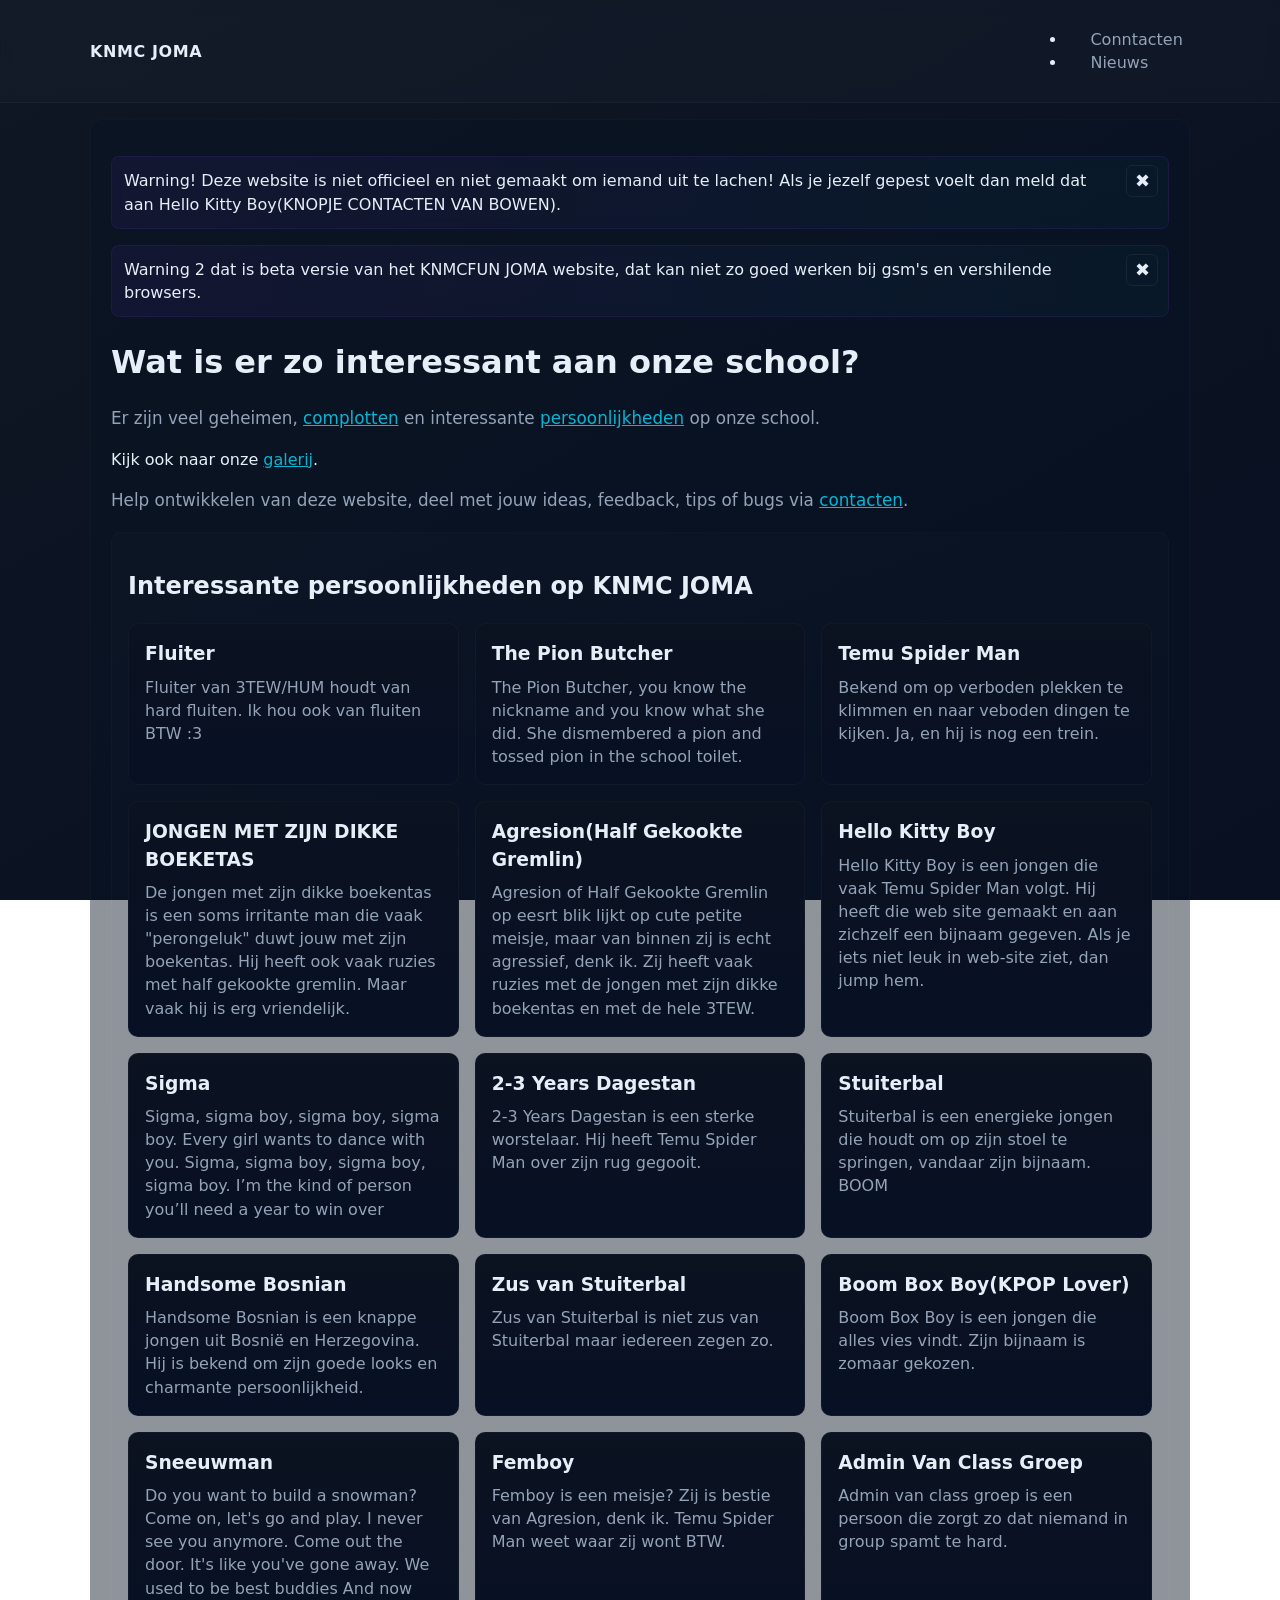
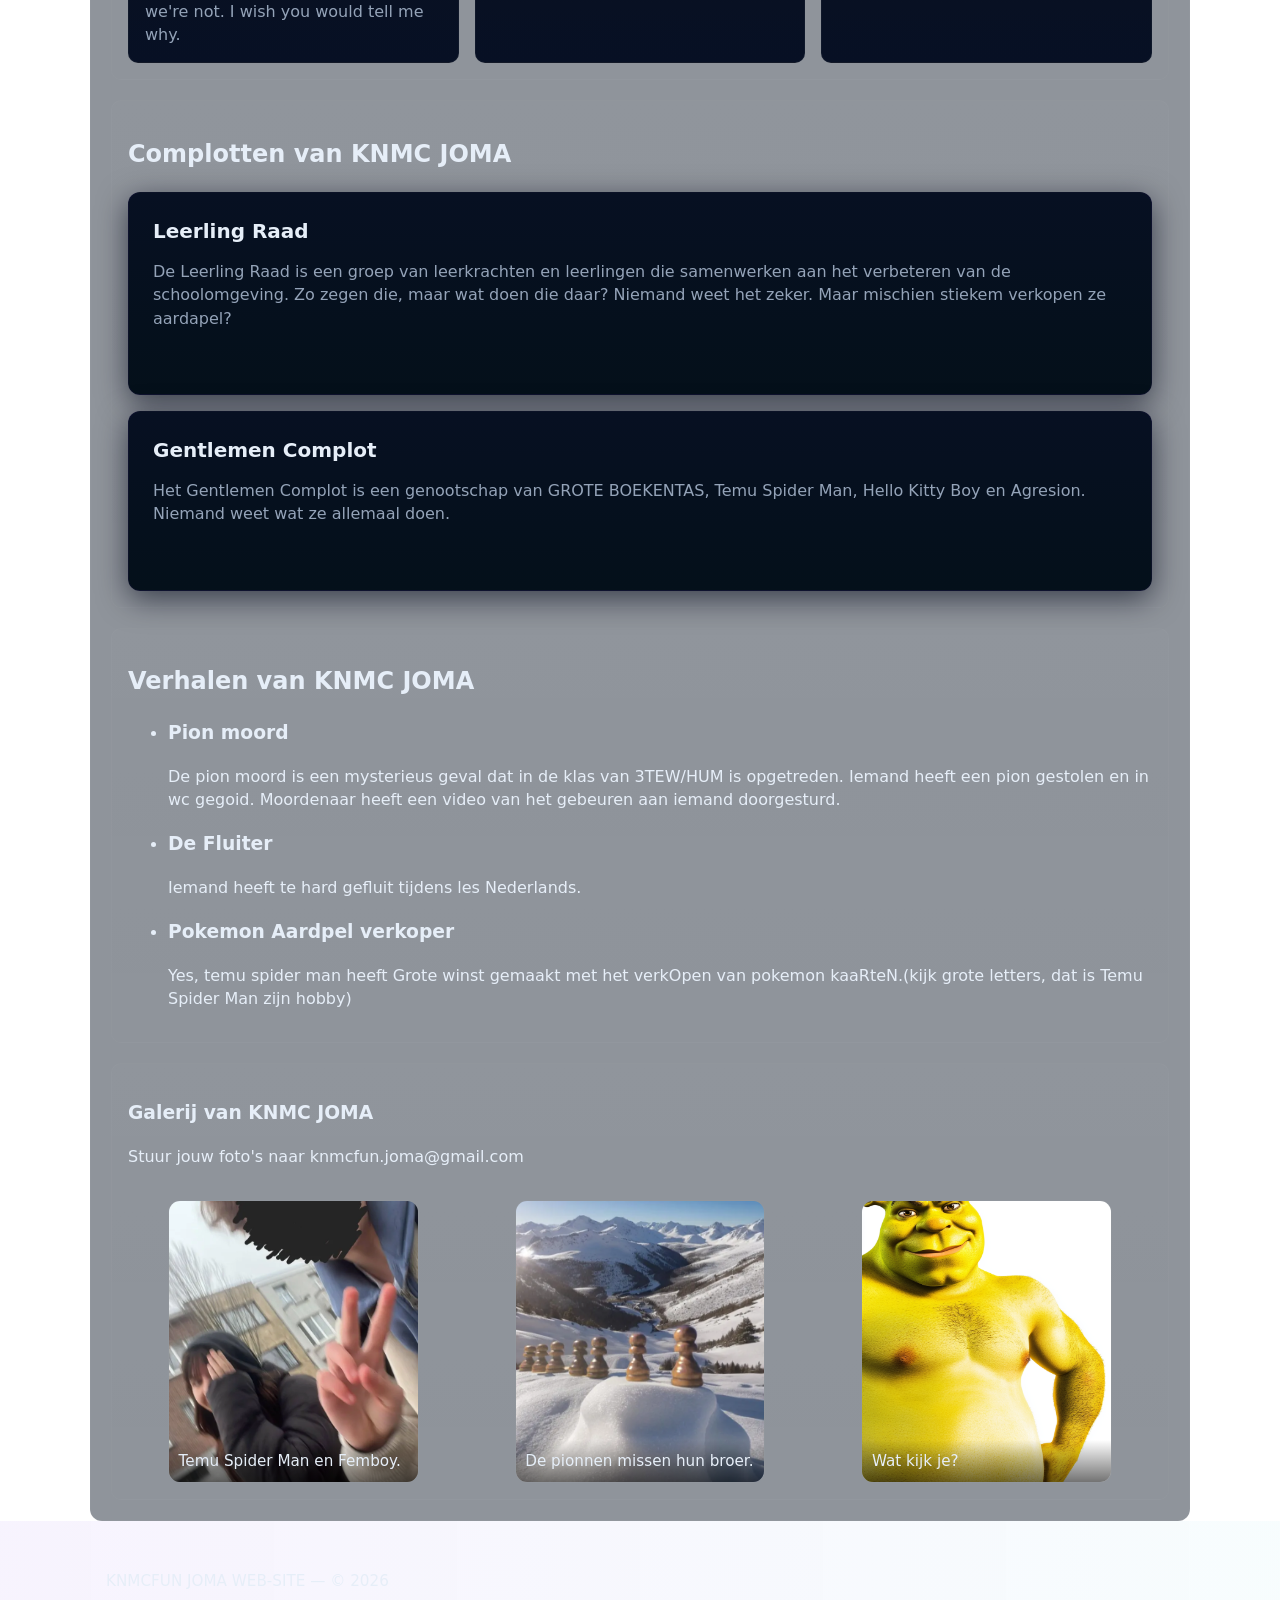
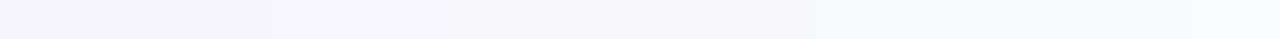
<file: index.html>
<!DOCTYPE html>
<html lang="nl">
    <head>
        <meta charset="utf-8">
        <meta name="viewport" content="width=device-width, initial-scale=1">
        <link rel="stylesheet" href="styles.css">
        <noscript>JavaScript is off — some enhancements are disabled.</noscript>
        <title>KNMC JOMA</title>
        <script src="js/main.js" defer></script>
    </head>
    <body>
        <header class="site-header">
            <div class="container header-inner">
                <div class="brand">KNMC JOMA</div>
                <nav class="main-nav" aria-label="Hoofd navigatie">
                    <ul>
                        <li><a href="mailto:knmcfun.joma@gmail.com">Conntacten</a></li>
                        <li><a href="news.html">Nieuws</a></li>
                    </ul>
                </nav>
            </div>
        </header>
        <main class="container" id="content">
            <p class="Warning">
                Warning! Deze website is niet officieel en niet gemaakt om iemand uit te lachen! Als je jezelf gepest voelt dan meld dat aan Hello Kitty Boy(KNOPJE CONTACTEN VAN BOWEN).
                <button class="close-warning" aria-label="Sluit waarschuwing">✖</button>
            </p>
                <p class="Warning">
                    Warning 2 dat is beta versie van het KNMCFUN JOMA website, dat kan niet zo goed werken bij gsm's en vershilende browsers.
                    <button class="close-warning" aria-label="Sluit waarschuwing">✖</button>
                </p>
            <h1>Wat is er zo interessant aan onze school?</h1>
            <p class="lead">Er zijn veel geheimen, <a href="#complotten">complotten</a> en interessante <a href="#persoonlijkheden">persoonlijkheden</a> op onze school.</p>
            <p>Kijk ook naar onze <a href="#Fotos">galerij</a>.</p>
            <p class="lead">Help ontwikkelen van deze website, deel met jouw ideas, feedback, tips of bugs via <a href="mailto:knmcfun.joma@gmail.com">contacten</a>.</p>
            <section id="persoonlijkheden" class="panel" aria-labelledby="persoonlijkheden-heading">
                <h2 id="persoonlijkheden-heading">Interessante persoonlijkheden op KNMC JOMA</h2>
                <div class="cards">
                    <article class="card" id="Fluiter">
                        <h3>Fluiter</h3>
                        <p>Fluiter van 3TEW/HUM houdt van hard fluiten. Ik hou ook van fluiten BTW :3</p>
                    </article>

                    <article class="card" id="PionButcher">
                        <h3>The Pion Butcher</h3>
                        <p>The Pion Butcher, you know the nickname and you know what she did. She dismembered a pion and tossed pion in the school toilet.</p>
                    </article>

                    <article class="card" id="WCSpiderMan">
                        <h3>Temu Spider Man</h3>
                        <p>Bekend om op verboden plekken te klimmen en naar veboden dingen te kijken. Ja, en hij is nog een trein.</p>
                    </article>
                    <article class="card" id="DikkeBoeketas">
                        <h3>JONGEN MET ZIJN DIKKE BOEKETAS</h3>
                        <p>De jongen met zijn dikke boekentas is een soms irritante man die vaak "perongeluk" duwt jouw met zijn boekentas. Hij heeft ook vaak ruzies met half gekookte gremlin. Maar vaak hij is erg vriendelijk.</p>
                    </article>
                    <article class="card" id="HalfGekookteGremlin">
                        <h3>Agresion(Half Gekookte Gremlin)</h3>
                        <p>Agresion of Half Gekookte Gremlin op eesrt blik lijkt op cute petite meisje, maar van binnen zij is echt agressief, denk ik. Zij heeft vaak ruzies met de jongen met zijn dikke boekentas en met de hele 3TEW.</p>
                    </article>
                    <article class="card" id="HelloKittyBoy">
                        <h3>Hello Kitty Boy</h3>
                        <p>Hello Kitty Boy is een jongen die vaak Temu Spider Man volgt. Hij heeft die web site gemaakt en aan zichzelf een bijnaam gegeven. Als je iets niet leuk in web-site ziet, dan jump hem.</p>
                    </article>
                    <article class="card" id="Sigma">
                        <h3>Sigma</h3>
                        <p>Sigma, sigma boy, sigma boy, sigma boy. Every girl wants to dance with you. Sigma, sigma boy, sigma boy, sigma boy. I’m the kind of person you’ll need a year to win over</p>
                    </article>
                    <article class="card" id="Dagestan">
                        <h3>2-3 Years Dagestan</h3>
                        <p>2-3 Years Dagestan is een sterke worstelaar. Hij heeft Temu Spider Man over zijn rug gegooit.</p>
                    </article>
                    <article class="card" id="stuiterbal">
                        <h3>Stuiterbal</h3>
                        <p>Stuiterbal is een energieke jongen die houdt om op zijn stoel te springen, vandaar zijn bijnaam.</p>
                        <p>BOOM</p>
                    </article>
                    <article class="card" id="handsomeBosnian">
                        <h3>Handsome Bosnian</h3>
                        <p>Handsome Bosnian is een knappe jongen uit Bosnië en Herzegovina. Hij is bekend om zijn goede looks en charmante persoonlijkheid.</p>
                    </article>
                    <article class="card" id="zusVanStruiterbal">
                        <h3>Zus van Stuiterbal</h3>
                        <p>Zus van Stuiterbal is niet zus van Stuiterbal maar iedereen zegen zo.</p>
                    </article>
                    <article class="card" id="boomBoxBoy">
                        <h3>Boom Box Boy(KPOP Lover)</h3>
                        <p>Boom Box Boy is een jongen die alles vies vindt. Zijn bijnaam is zomaar gekozen.</p>
                    </article>
                    <article class="card" id="Sneeuwman">
                        <h3>Sneeuwman</h3>
                        <p>Do you want to build a snowman? Come on, let's go and play. I never see you anymore. Come out the door. It's like you've gone away. We used to be best buddies And now we're not. I wish you would tell me why.</p>
                    </article>
                    <article class="card" id="Femboy">
                        <h3>Femboy</h3>
                        <p>Femboy is een meisje? Zij is bestie van Agresion, denk ik. Temu Spider Man weet waar zij wont BTW.</p>
                    </article>
                    <article class="card" id="Groep admin">
                        <h3>Admin Van Class Groep</h3>
                        <p>Admin van class groep is een persoon die zorgt zo dat niemand in group spamt te hard.</p>
                    </article>
                </div>
            </section>
            <section id="complotten" class="panel" aria-labelledby="complotten-heading">
                <h2 id="complotten-heading">Complotten van KNMC JOMA</h2>
                <article id="LerelingRaad" class="block">
                    <h3>Leerling Raad</h3>
                    <p>De Leerling Raad is een groep van leerkrachten en leerlingen die samenwerken aan het verbeteren van de schoolomgeving. Zo zegen die, maar wat doen die daar? Niemand weet het zeker. Maar mischien stiekem verkopen ze aardapel?</p>
                    </article>
                <article id="GentelmenComplot" class="block">
                    <h3>Gentlemen Complot</h3>
                    <p>Het Gentlemen Complot is een genootschap van GROTE BOEKENTAS, Temu Spider Man, Hello Kitty Boy en Agresion. Niemand weet wat ze allemaal doen.</p>
                </article>
            </section>
            <section id="verhalen" class="panel" aria-labelledby="verhalen-heading">
                <h2 id="verhalen-heading">Verhalen van KNMC JOMA</h2>
                <ul>
                    <li>
                        <h3>Pion moord</h3>
                        <p>De pion moord is een mysterieus geval dat in de klas van 3TEW/HUM is opgetreden. Iemand heeft een pion gestolen en in wc gegoid. Moordenaar heeft een video van het gebeuren aan iemand doorgesturd.</p>
                    </li>
                    <li>
                        <h3>De Fluiter</h3>
                        <p>Iemand heeft te hard gefluit tijdens les Nederlands.</p>
                    </li>
                    <li>
                        <h3>Pokemon Aardpel verkoper</h3>
                        <p>Yes, temu spider man heeft Grote winst gemaakt met het verkOpen van pokemon kaaRteN.(kijk grote letters, dat is Temu Spider Man zijn hobby)</p>
                    </li>
                </ul>
            </section>
            <section id="Fotos" class="panel">
                <h3>Galerij van KNMC JOMA</h3>
                <p>Stuur jouw foto's naar knmcfun.joma@gmail.com</p>
                <div class="photo-row">
                    <figure class="photo-block small">
                        <img src="img/Th&Fem.png" alt="Th&Fem" class="photo">
                        <figcaption class="caption">Temu Spider Man en Femboy.</figcaption>
                    </figure>
                    <figure class="photo-block small">
                        <img src="img/Pion.png" alt="Pion" class="photo">
                        <figcaption class="caption">De pionnen missen hun broer.</figcaption>
                    </figure>
                    <figure class="photo-block small">
                        <img src="img/Shrek.png" alt="Shrek" class="photo">
                        <figcaption class="caption">Wat kijk je?</figcaption>
                    </figure>
                </div>
            </section>
        </main>

        <footer class="site-footer">
            <div class="container">
                <p>KNMCFUN JOMA WEB-SITE — &copy; <span id="year"></span></p>
            </div>
        </footer>

        <script>
            document.getElementById('year').textContent = new Date().getFullYear();
        </script>
    </body>
</html>
</file>
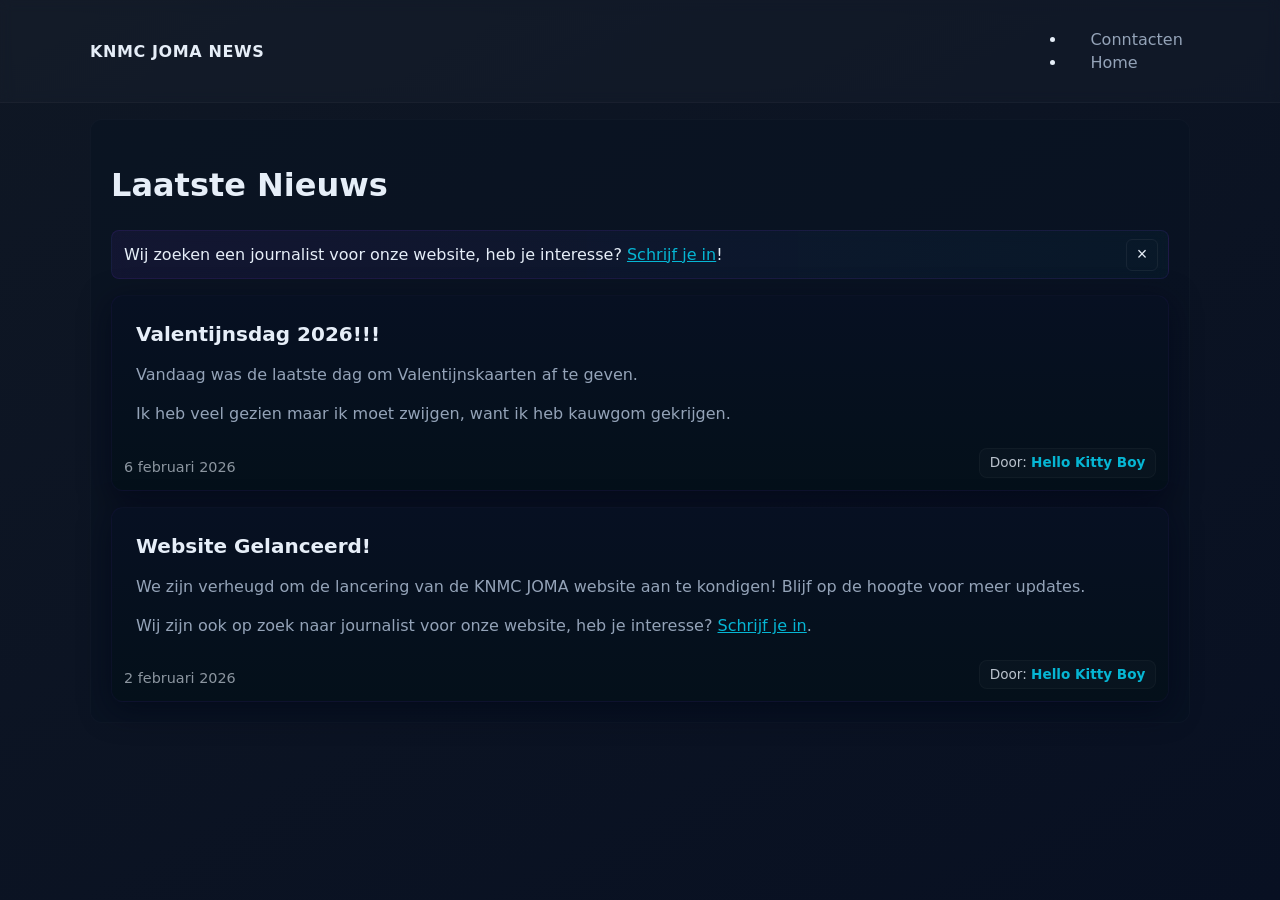
<file: news.html>
<!DOCTYPE html>
<html lang="nl">
    <head>
        <meta charset="utf-8">
        <meta name="viewport" content="width=device-width, initial-scale=1">
        <link rel="stylesheet" href="styles.css">
        <noscript>JavaScript is off — some enhancements are disabled.</noscript>
        <title>KNMC JOMA NEWS</title>
        <script src="js/main.js" defer></script>
    </head>
    <body>
        <header class="site-header">
            <div class="container header-inner">
                <div class="brand">KNMC JOMA NEWS</div>
                <nav class="main-nav" aria-label="Hoofd navigatie">
                    <ul>
                        <li><a href="mailto:knmcfun.joma@gmail.com">Conntacten</a></li>
                        <li><a href="index.html">Home</a></li>
                    </ul>
                </nav>
            </div>
        </header>
        <main class="container" id="content">
            <h1>Laatste Nieuws</h1>
            <div class="Warning" role="alert" id="site-warning">
                <button class="close-warning" aria-label="Sluit waarschuwing">&times;</button>
                Wij zoeken een journalist voor onze website, heb je interesse? <a href="mailto:knmcfun.joma@gmail.com">Schrijf je in</a>!
            </div>
            <article id="Valentijndag" class="block news-item" data-author="Hello Kitty Boy">
            <h3>Valentijnsdag 2026!!!</h3>
            <p>Vandaag was de laatste dag om Valentijnskaarten af te geven.</p>
            <p>Ik heb veel gezien maar ik moet zwijgen, want ik heb kauwgom gekrijgen.</p>
            <div class="meta"><time datetime="2026-02-06">6 februari 2026</time></div>
            <div class="author">Door: <span class="author-name">Hello Kitty Boy</span></div>
            </article>
            <article id="website-launched" class="block news-item" data-author="Hello Kitty Boy">
                <h3>Website Gelanceerd!</h3>
                <p>We zijn verheugd om de lancering van de KNMC JOMA website aan te kondigen! Blijf op de hoogte voor meer updates.</p>
                <p>Wij zijn ook op zoek naar journalist voor onze website, heb je interesse? <a href="mailto:knmcfun.joma@gmail.com">Schrijf je in</a>.</p>
                <div class="meta"><time datetime="2026-02-02">2 februari 2026</time></div>
                <div class="author">Door: <span class="author-name">Hello Kitty Boy</span></div>
            </article>
        </main>
    </body>
</html>
</file>
<file: styles.css>
:root{
  --bg:#0f1724;
  --card:#0b1220;
  --muted:#94a3b8;
  --accent:#7c3aed;
  --accent-2:#06b6d4;
  --surface:#0b1220;
  --text:#e6eef8;
  --max-width:1100px;
  --main-bg: rgba(8,18,34,0.45);
  --footer-bg: linear-gradient(90deg, rgba(124,58,237,0.06), rgba(6,182,212,0.03));
}

*{box-sizing:border-box}
html,body{height:100%}
body{
  margin:0;
  font-family:Inter, system-ui, -apple-system, "Segoe UI", Roboto, "Helvetica Neue", Arial;
  background: linear-gradient(150deg,var(--bg),#081022);
  background-attachment:fixed;
  background-size:cover;
  min-height:100vh;
  color:var(--text);
  -webkit-font-smoothing:antialiased;
  -moz-osx-font-smoothing:grayscale;
  line-height:1.45;
}

.container{max-width:var(--max-width);margin:0 auto;padding:1rem}

/* Main content background separate from panels */
#content{
  background: var(--main-bg);
  padding:1.25rem;
  border-radius:12px;
  margin-top:1rem;
  border:1px solid rgba(255,255,255,0.02);
}

.site-header{background:rgba(255,255,255,0.02);backdrop-filter:blur(6px);border-bottom:1px solid rgba(255,255,255,0.03)}
.header-inner{display:flex;align-items:center;justify-content:space-between;padding:0.75rem 0}
.brand{font-weight:900;letter-spacing:0.6px}
.main-nav a{color:var(--muted);text-decoration:none;margin-left:1rem;padding:0.3rem 0.45rem;border-radius:6px}
.main-nav a:hover{color:var(--text);background:linear-gradient(90deg,rgba(124,58,237,0.12),rgba(6,182,212,0.06))}

.lead{color:var(--muted);font-size:1.05rem}

.panel{background:linear-gradient(180deg,rgba(255,255,255,0.01),transparent);padding:1rem;margin-top:1.25rem;border-radius:10px;border:1px solid rgba(255,255,255,0.02)}

.cards{display:grid;grid-template-columns:repeat(3,1fr);gap:1rem;margin-top:1rem}
.card{background:linear-gradient(180deg,var(--card),#071024);padding:1rem;border-radius:10px;border:1px solid rgba(255,255,255,0.03)}
.card h3{margin:0 0 0.5rem 0}
.card p{margin:0;color:var(--muted)}

/* Full-article block (spans content, for longer posts) */
.block{
  background:linear-gradient(180deg,#071022,#04101a);
  padding:1.5rem;
  border-radius:12px;
  margin-top:1rem;
  border:1px solid rgba(124,58,237,0.06);
  box-shadow:0 8px 30px rgba(2,6,23,0.6);
  transition: transform 220ms ease, box-shadow 220ms ease;
}
.block:hover{transform:translateY(-6px);box-shadow:0 20px 50px rgba(2,6,23,0.7)}
.block h3{margin:0 0 0.9rem 0;font-size:1.25rem} /* increased gap between title and body */
.block p{margin:0 0 1rem 0;color:var(--muted)} /* slightly larger bottom gap for readability */
.block .meta{font-size:0.9rem;color:rgba(230,238,248,0.6);position:absolute;left:12px;bottom:12px;margin:0} /* align meta to bottom-left */

/* Grid for blocks (used on front page and news listing) */
.blocks-grid{display:grid;grid-template-columns:repeat(2,1fr);gap:1rem;margin-top:1rem}
@media (max-width:900px){ .blocks-grid{grid-template-columns:1fr} }
.block.featured{grid-column:span 2;padding:1.75rem;font-size:1.05rem}

/* Author badge inside blocks (bottom-right) */
.block{position:relative;padding-bottom:3rem} /* more room for meta/author badges */
.block .author{position:absolute;right:12px;bottom:12px;font-size:0.85rem;color:rgba(230,238,248,0.8);background:rgba(255,255,255,0.02);padding:0.25rem 0.6rem;border-radius:8px;border:1px solid rgba(255,255,255,0.03);}
.block .author .author-name{font-weight:600;color:var(--accent-2)}
@media (max-width:600px){ .block .author{right:8px;bottom:8px;font-size:0.82rem;padding:0.2rem 0.5rem} .block .meta{left:8px;bottom:8px;font-size:0.82rem} }
@media (max-width:420px){ .block .meta{max-width:60%} .block .author{max-width:35%;overflow:hidden;text-overflow:ellipsis;white-space:nowrap} }

.site-footer{
  /*margin-top:2rem;*/
  padding:1rem 0;
  color:var(--text);
  font-size:0.95rem;
  border-top:2px solid rgba(255,255,255,0.03);
  background: var(--footer-bg);
}

/* Responsive */
@media (max-width:900px){
  .cards{grid-template-columns:repeat(2,1fr)}
}
@media (max-width:600px){
  .header-inner{flex-direction:column;align-items:flex-start}
  .main-nav{margin-top:0.5rem}
  .cards{grid-template-columns:1fr}
  .container{padding:0.75rem}
}

/* Utility */
a{color:var(--accent-2)}
a:focus{outline:2px solid rgba(124,58,237,0.22);outline-offset:3px}
.Warning {
  background: linear-gradient(90deg, rgba(124,58,237,0.08), rgba(6,182,212,0.04));
  border: 1px solid rgba(124,58,237,0.12);
  color: var(--text);
  padding: 12px 48px 12px 12px;
  margin-bottom: 10px;
  position: relative;
  border-radius: 8px;
  backdrop-filter: blur(6px);
  transition: opacity 260ms ease, transform 260ms ease, max-height 300ms ease;
  overflow: hidden;
  max-height: 200px;
  opacity: 1;
}
.Warning.fade-out {
  opacity: 0;
  transform: translateY(-6px);
  max-height: 0;
}
.close-warning {
  position: absolute;
  right: 10px;
  top: 8px;
  background: transparent;
  border: 1px solid rgba(255,255,255,0.06);
  color: var(--text);
  width: 32px;
  height: 32px;
  border-radius: 6px;
  font-size: 18px;
  cursor: pointer;
  display: flex;
  align-items: center;
  justify-content: center;
  padding: 0;
}
.close-warning:hover, .close-warning:focus {
  outline: none;
  box-shadow: 0 0 0 4px rgba(124,58,237,0.12);
  border-color: rgba(124,58,237,0.3);
}

/* Photo grid and Instagram-like photo blocks */
.photo-grid{display:grid;gap:0.6rem;grid-template-columns:repeat(3,1fr);margin:1rem 0}
@media (max-width:900px){.photo-grid{grid-template-columns:repeat(2,1fr)}}
@media (max-width:480px){.photo-grid{grid-template-columns:1fr}}

.photo-block{position:relative;display:block;border-radius:12px;overflow:hidden;background:transparent;border:1px solid rgba(255,255,255,0.02)}
.photo-block img{display:block;width:100%;height:100%;aspect-ratio:1/1;object-fit:cover;transition:transform .35s cubic-bezier(.2,.8,.2,1)}
.photo-block:hover img{transform:scale(1.06)}

.photo-block .caption{position:absolute;left:0;right:0;bottom:0;padding:0.6rem;background:linear-gradient(180deg, rgba(0,0,0,0), rgba(0,0,0,0.55));color:var(--text);font-size:0.95rem}

/* small modifier for more compact squares (like Instagram thumbnails) */
.photo-block.small{max-width:320px}
.photo-block.small img{aspect-ratio:1/1}

/* Optional framed / story style */
.photo-block.story{border-radius:16px;border:3px solid transparent;padding:3px;background:linear-gradient(180deg,#071022,#04101a)}

@media (max-width:600px){.photo-block.small{max-width:100%}}

/* Photo-row: exactly 3 photos per row (like blocks), responsive */
.photo-row{display:grid;grid-template-columns:repeat(3,1fr);gap:1rem;margin:1rem 0;align-items:stretch}
@media (max-width:900px){.photo-row{grid-template-columns:repeat(2,1fr)}}
@media (max-width:560px){.photo-row{grid-template-columns:1fr}}
.photo-row .photo-block{height:100%}
.photo-row .photo-block img{width:100%;height:100%;aspect-ratio:1/1;object-fit:cover}
</file>
